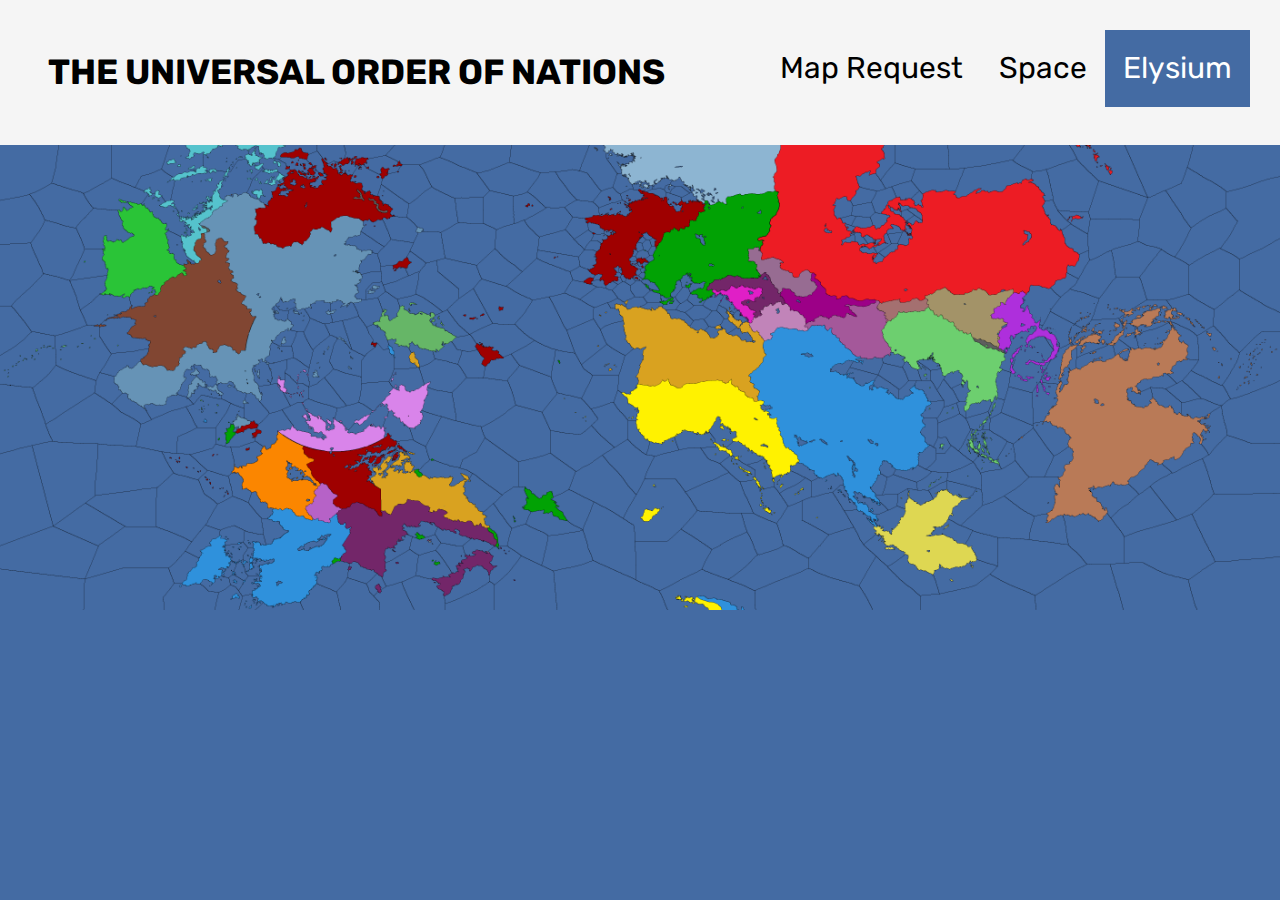
<file: index.html>
<!DOCTYPE html>
  <head>
    <link rel="stylesheet" href="https://stackpath.bootstrapcdn.com/bootstrap/4.5.2/css/bootstrap.min.css" integrity="sha384-JcKb8q3iqJ61gNV9KGb8thSsNjpSL0n8PARn9HuZOnIxN0hoP+VmmDGMN5t9UJ0Z" crossorigin="anonymous">
    <meta name="viewport" content="width=device-width,height=device-height,initial-scale=1.0"/>
    <link rel="shortcut icon" href="favicon.png" type="image/x-icon">
    <title>Regional Maps</title>
    <!-- Global Site Tag (gtag.js) - Google Analytics -->
  <script async src="https://www.googletagmanager.com/gtag/js?id=UA-106544095-1"></script>
  <script>
    window.dataLayer = window.dataLayer || [];
    function gtag(){dataLayer.push(arguments)};
    gtag('js', new Date());

    gtag('config', 'UA-106544095-1');

</script>

    <link rel="prefetch" as="image" href="SpaceMap/Region_Map.png">
    <link href="https://fonts.googleapis.com/css?family=Karla:400,400i,700,700i" rel="stylesheet">
    <link href="https://fonts.googleapis.com/css?family=Rubik:500,700" rel="stylesheet">
    <link rel="stylesheet" href="mapColor.css">
    <link rel="stylesheet" href="style.css">
  </head>

<style>    
body {
  margin: 0;
  padding: 0;
  font-family: 'Karla', sans-serif;
  background-color: #446ba3;
  position:relative;
  min-height: 100vh;
}
</style>
  <body>




    <meta name="viewport" content="width=device-width, initial-scale=1">
    <link rel="stylesheet" href="https://cdnjs.cloudflare.com/ajax/libs/font-awesome/4.7.0/css/font-awesome.min.css">

    <style>
    
    .topnav {
      overflow: hidden;
      background-color: #f5f5f5;
      padding:30px;
    }
    
    .topnav a {
      float: right;
      display: block;
      color: #000000;
      text-align: center;
      padding: 16px 18px;
      font-size: 30px;
      outline: none;
      font-family:Rubik;
      text-decoration: none;
      cursor: default;

    }
    
    .topnav a:hover {
      background-color: #ddd;
      color: black;
      
    }
    
    .topnav a.active {
      background-color: #04AA6D;
      color: white;
    }
    
    .topnav .icon {
      display: none;
    }
    
    #buttonElysium.active {
      background-color: #446ba3;
      color: #ffffff;
    }
    
    #buttonSpace.active {
      background-color: #fdc72e;
      color: #000000;
    }

    @media screen and (max-width: 600px) {
      .topnav a:not(:first-child) {display: none;}
      .topnav a.icon {
        float: right;
        display: block;
      }
      .topnav {
        padding:0;
      }
      .topnav a {
        float:left;
      }
      #regionheading {
        display:none;
      }
    }
    
    @media screen and (max-width: 600px) {
      .topnav.responsive {position: relative;}
      .topnav.responsive .icon {
        position: absolute;
        right: 0;
        top: 0;
      }
      .topnav.responsive a {
        float: none;
        display: block;
        text-align: left;
      }
      .topnav {
        padding:0;
      }
      .topnav a {
        float:left;
      }
      #regionheading {
        display:none;
      }
    }
    </style>
    </head>
    <body>
    
    <div class="topnav" id="myTopnav">
      <a id="buttonElysium" href="#" class="active">Elysium</a>
      <a if="buttonSpace" href="space.html">Space</a>
      <a href="https://docs.google.com/forms/d/e/1FAIpQLSdSnweIpUVPqgtKoRkHeJlYZ1oL1TrbUYhOkxAaGK2T62sqng/viewform?usp=sf_link" target="_blank">Map Request</a>
      <a id="regionheading" href="https://nationstates.net/region=the_universal_order_of_nations">THE UNIVERSAL ORDER OF NATIONS</a>
      <a href="javascript:void(0);" class="icon" onclick="myFunction()">
        <i class="fa fa-bars"></i>
      </a>
    </div>
    

    <script>
    function myFunction() {
      var x = document.getElementById("myTopnav");
      if (x.className === "topnav") {
        x.className += " responsive";
      } else {
        x.className = "topnav";
      }
    }
    </script>




  <div id="EarthTab">
    <div id="earth">
      <img id="earthmap" src="EarthMap/Elysium_Map.png" style="width: 100%;">
    </div>
    <div id="earthlegend" style="overflow-x:auto;">

 
</div>
	</div>
</div>


 


  </div>
</div>

<script src="https://code.jquery.com/jquery-3.5.1.slim.min.js" integrity="sha384-DfXdz2htPH0lsSSs5nCTpuj/zy4C+OGpamoFVy38MVBnE+IbbVYUew+OrCXaRkfj" crossorigin="anonymous"></script>
<script src="https://cdn.jsdelivr.net/npm/popper.js@1.16.1/dist/umd/popper.min.js" integrity="sha384-9/reFTGAW83EW2RDu2S0VKaIzap3H66lZH81PoYlFhbGU+6BZp6G7niu735Sk7lN" crossorigin="anonymous"></script>
<script src="https://stackpath.bootstrapcdn.com/bootstrap/4.5.2/js/bootstrap.min.js" integrity="sha384-B4gt1jrGC7Jh4AgTPSdUtOBvfO8shuf57BaghqFfPlYxofvL8/KUEfYiJOMMV+rV" crossorigin="anonymous"></script>
  </body>
</file>
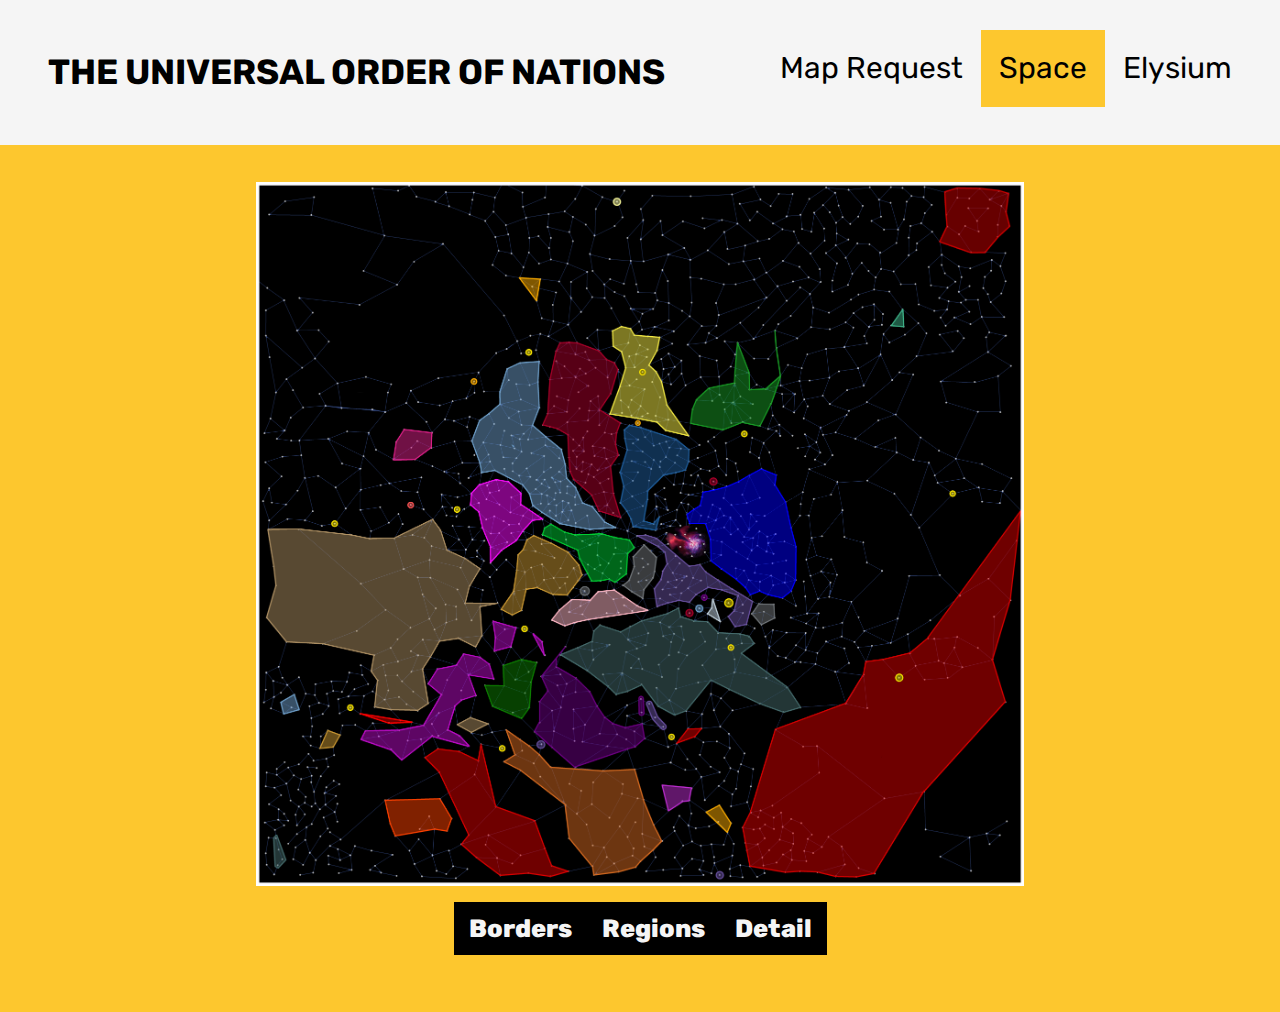
<file: space.html>
<!DOCTYPE html>
  <head>
    <link rel="stylesheet" href="https://stackpath.bootstrapcdn.com/bootstrap/4.5.2/css/bootstrap.min.css" integrity="sha384-JcKb8q3iqJ61gNV9KGb8thSsNjpSL0n8PARn9HuZOnIxN0hoP+VmmDGMN5t9UJ0Z" crossorigin="anonymous">
    <meta name="viewport" content="width=device-width,height=device-height,initial-scale=1.0"/>
    <link rel="shortcut icon" href="favicon.png" type="image/x-icon">
    <title>Space Map</title>
    <!-- Global Site Tag (gtag.js) - Google Analytics -->
  <script async src="https://www.googletagmanager.com/gtag/js?id=UA-106544095-1"></script>
  <script>
    window.dataLayer = window.dataLayer || [];
    function gtag(){dataLayer.push(arguments)};
    gtag('js', new Date());

    gtag('config', 'UA-106544095-1');

</script>

    <link rel="prefetch" as="image" href="SpaceMap/Region_Map.png">
    <link href="https://fonts.googleapis.com/css?family=Karla:400,400i,700,700i" rel="stylesheet">
    <link href="https://fonts.googleapis.com/css?family=Rubik:500,700" rel="stylesheet">
    <link rel="stylesheet" href="mapColor.css">
    <link rel="stylesheet" href="style.css">
  </head>



  <body>

    <meta name="viewport" content="width=device-width, initial-scale=1">
    <link rel="stylesheet" href="https://cdnjs.cloudflare.com/ajax/libs/font-awesome/4.7.0/css/font-awesome.min.css">

    <style>
    body {
        margin: 0;
        padding: 0;
        font-family: 'Karla', sans-serif;
        background-color: #fdc72e;
    }

    .topnav {
      overflow: hidden;
      background-color: #f5f5f5;
      padding:30px;
    }
    
    .topnav a {
      float: right;
      display: block;
      color: #000000;
      text-align: center;
      padding: 16px 18px;
      font-size: 30px;
      outline: none;
      font-family:Rubik;
      text-decoration: none;
      cursor: default;

    }
    
    .topnav a:hover {
      background-color: #ddd;
      color: black;
      
    }
    
    .topnav .icon {
      display: none;
    }
    
    #buttonElysium.active {
      background-color: #446ba3;
      color: #ffffff;
    }
    
    #buttonSpace.active {
      background-color: #fdc72e;
      color: #000000;
    }

    @media screen and (max-width: 600px) {
      .topnav a:not(:first-child) {display: none;}
      .topnav a.icon {
        float: right;
        display: block;
      }
      .topnav {
        padding:0;
      }
      .topnav a {
        float:left;
      }
      #regionheading {
        display:none;
      }
    }
    
    @media screen and (max-width: 600px) {
      .topnav.responsive {position: relative;}
      .topnav.responsive .icon {
        position: absolute;
        right: 0;
        top: 0;
      }
      .topnav.responsive a {
        float: none;
        display: block;
        text-align: left;
      }
      .topnav {
        padding:0;
      }
      .topnav a {
        float:left;
      }
      #regionheading {
        display:none;
      }
    }
    </style>
    </head>
    <body>
    
    <div class="topnav" id="myTopnav">
      <a id="buttonElysium" href="index.html">Elysium</a>
      <a id="buttonSpace" href="#" class="active">Space</a>
      <a href="https://docs.google.com/forms/d/e/1FAIpQLSdSnweIpUVPqgtKoRkHeJlYZ1oL1TrbUYhOkxAaGK2T62sqng/viewform?usp=sf_link" target="_blank">Map Request</a>
      <a id="regionheading" href="https://nationstates.net/region=the_universal_order_of_nations">THE UNIVERSAL ORDER OF NATIONS</a>
      <a href="javascript:void(0);" class="icon" onclick="myFunction()">
        <i class="fa fa-bars"></i>
      </a>
    </div>
    

    <script>
    function myFunction() {
      var x = document.getElementById("myTopnav");
      if (x.className === "topnav") {
        x.className += " responsive";
      } else {
        x.className = "topnav";
      }
    }
    </script>



    <div id="SpaceTab">
        <div id="space">
          <img id="spaceMap">
        </div>
    <br>
    <div id="spaceSwitchButtonContainer">
        <div id="spaceSwitchButtonDiv">
          <a id="NationButton" style="font-size: 25px; font-weight: 800;" onclick="toggleBtnClickNation()" class="spaceSwitchButton">Borders</a><a id="RegionButton" style="font-size: 25px; font-weight: 800;" onclick="toggleBtnClickRegion()" class="spaceSwitchButton">Regions</a><a id="DetailButton" style="font-size: 25px; font-weight: 800;" onclick="toggleBtnClickDetail()" class="spaceSwitchButton">Detail</a>
        </div>
      </div>
    
        <script>
          document.getElementById("spaceMap").src = "SpaceMap/Space_Map.png";
    
          function toggleBtnClickNation() {
            document.getElementById("spaceMap").src = "SpaceMap/Space_Map.png";
          }
    
          function toggleBtnClickRegion() {
            document.getElementById("spaceMap").src = "SpaceMap/Region_Map.png";
          }
    
          function toggleBtnClickDetail() {
            document.getElementById("spaceMap").src = "SpaceMap/Space_Map_Text.png";
          }
          toggleBtnClickNation()
        </script>





<script src="https://code.jquery.com/jquery-3.5.1.slim.min.js" integrity="sha384-DfXdz2htPH0lsSSs5nCTpuj/zy4C+OGpamoFVy38MVBnE+IbbVYUew+OrCXaRkfj" crossorigin="anonymous"></script>
<script src="https://cdn.jsdelivr.net/npm/popper.js@1.16.1/dist/umd/popper.min.js" integrity="sha384-9/reFTGAW83EW2RDu2S0VKaIzap3H66lZH81PoYlFhbGU+6BZp6G7niu735Sk7lN" crossorigin="anonymous"></script>
<script src="https://stackpath.bootstrapcdn.com/bootstrap/4.5.2/js/bootstrap.min.js" integrity="sha384-B4gt1jrGC7Jh4AgTPSdUtOBvfO8shuf57BaghqFfPlYxofvL8/KUEfYiJOMMV+rV" crossorigin="anonymous"></script>
</body>
</file>
<file: mapColor.css>
/* EARTH COLOURS */
.earthFCI {
	background-color: #ff7e00;
}

.earthSUBURBIA {
	background-color: #ffea00;
}

.earthARGONIA {
	background-color: #9c01ff;
}

.earthCCCP {
	background-color: #bca9ff;
}

.earthCANADA {
	background-color: #7092be;
}

.earthASH {
	background-color: #2f91dc;
}

.earthRDA {
	background-color: #b97a57;
}

.earthCASCADIA {
	background-color: #397c12;
}

.earthBRITTANIA {
	background-color: #bd56bf;
}

.earthTRIBES {
	background-color: #009a44;
}

.earthTEUTIONIA {
	background-color: #9f0000;
}





.earthSTEK {
	background-color: #d9a220;
}

.earthREPUBLICA {
	background-color: #ed1c24;
}

.earthTARTARIA {
	background-color: #6ca4cf;
}

.earthPERM {
	background-color: #105523;
}

.earthGODMAKER {
	background-color: #b72626;
}

.earthMOSCOW {
	background-color: #bf4f4f;
}

.earthPETRO {
	background-color: #819aba;
}

.earthTGKC {
	background-color: #e871c9;
}

.earthSUBSIHN {
	background-color: #c8c35f;
}

.earthMALA {
	background-color: #ff95e6;
}

.earthBORN {
	background-color: #828014;
}
 
.earthXI {
	background-color: #ee8b0a;
}

.earthNGUINEA {
	background-color: #5bc49d;
}

.earthTRIBES {
	background-color: #009a44;
}

.earthETHIOPIA {
	background-color: #590d22;
}

.earthSULTAN {
	background-color: #be3333;
}

.earthGHANA {
	background-color: #49c976;
}

.earthSIDI {
	background-color: #8a3232;
}

.earthKHIVA {
	background-color: #9fcaeb;
}

.earthFarallon {
	background-color: #199d26;
}

.earthSomalia {
	background-color: #c7bd00;
}

.earthKenya {
	background-color: #fff875;
}

.earthEritrea {
	background-color: #049fb3;
}

.earthOMAN {
	background-color: #907243;
}

.earthARABIA {
	background-color: #73c806;
}

.earthTURKEY {
	background-color: #dd0d30;
}

.earthPALA {
	background-color: #ff9306;
}

.earthSYRIA {
	background-color: #dfa854;
}

.earthIRAN {
	background-color: #7a9317;
}

.earthCAUC {
	background-color: #821793;
}

.earthCYP {
	background-color: #008fb0;
}

.earthGRE {
	background-color: #0817b8;
}

.earthBALKAN {
	background-color: #6608b8;
}

.earthNAN {
	background-color: #7b081f;
}
.earthSME {
	background-color: #c29529;
}


/* SPACE COLOURS */

.spaceTEUTIONIA {
	background-color: #ad002b;
}

.spaceTRIBES {
	background-color: #00cc33;
}



.spaceSTEKARUS {
	background-color: #ff6633;
}

.spaceSILBERFLUSS {
	background-color: #6a51a2;
}

.spaceRDA {
	background-color: #0000ff;
}

.spaceNEF {
	background-color: #fa0bfd;
}

.spaceREPUBLICA {
	background-color: #d96c21;
}

.spaceASH {
	background-color: #6fa0cb;
}

.spaceSUBURBIA {
	background-color: #f7ed46;
}

.spaceCONFEDERATEIMPERIUM {
	background-color: #ff7e00;
}

.spaceGRENZE {
	background-color: #456b6c;
}



.spaceZEIKEUTSYR {
	background-color: #6e0085;
}





.spaceISAURIAN {
	background-color: #ffffff;
}

.spaceISTANISTAN {
	background-color: #0d8001;
}

.spaceTITANANIUM {
	background-color: #bc0cc7;
}







.spaceGRIPPLI {
	background-color: #bcc7c6;
}

.spaceCCCP {
	background-color: #1f5f9f;
}

.spacePORTALLA {
	background-color: #00d2ff;
}

.spaceSHEJIN {
	background-color: #8984d1;
}

.spaceAIDAN {
	background-color: #f95bff;
}



.spaceTRAIKUPI {
	background-color: #42ebff;
}
</file>
<file: style.css>
.list {
text-align: left;
padding-left: 25%;
list-style:none;
font-weight:600;
margin: 2%;
}
.headings {
text-align: left;
padding-left:26%;
font-weight: 700;
}

#table {
    margin-top:2%;
    margin-bottom:2%;
    color:#ffffff;
    display:flex;
    justify-content:center;
    flex-wrap: wrap;
    width:100%;
    text-align: center;
}

#table > div {
    width:25%;
}

@media(max-width:1024px){
    #table > div {
        width:33%;
    }
}

@media(max-width:768px){
    #table > div {
        width:50%;
    }
}

@media(max-width:500px){
    #table > div {
        width:100%;
    }
}



#regionheading {
font-size: 35px;
color:#000000;
font-weight: 900;
font-family: Rubik;
font-weight: 700;
float:left;
}

#regionheading:hover {
    background-color: #f5f5f5;
    text-decoration: underline;
    cursor: pointer;
}


@media only screen and (max-width: 1024px) {
    #regionheading {
        font-size:25px;
}
}

.spaceSwitchButton.active {
    background: #f5f5f5;
    color: #000000;
  }
  .spaceSwitchButton:hover {
    background: #f5f5f5;
    color: #000000;
  }
  .spaceSwitchButton {
    float: center;
    border: none;
    outline: none;
    cursor: pointer;
    padding: 12px 15px;
    transition: 0.1s;
    font-size: 25px;
    color: #f5f5f5;
    vertical-align: bottom;
    font-family: Rubik;
    font-weight:500;
  
    background-color: #000000;
    text-align: middle;
    -webkit-animation: fadeEffect 0.5s;
    animation: fadeEffect 0.5s;
  }
  .spaceSwitchButton.active {
    background-color: #ffffff;
  }

  #spaceSwitchButtonContainer {
    text-align:center;
    margin-bottom:5%;
  }
  #spaceSwitchButtonDiv {
    display:inline-block;
  }

.legendcontent {
    list-style:none; font-size: 19px; font-weight: 700; align: top;
}
    
    #preloadedImages
    {
        width: 0px;
        height: 0px;
        display: inline;
        background-image: url(SpaceMap/Space_Map.png);
        background-image: url(SpaceMap/Earth_Map.png);
        background-image: url(SpaceMap/Region_Map.png);
        background-image: url(SpaceMap/Space_Map_Text.png);

    }


    .spaceDateElysium {
    background: #282828;
    color:#ffffff;
    font-weight: 900;
    text-align: left;
    padding-top: 1em;
    vertical-align: middle;
    display: inline-block;


    position: absolute;
    bottom: 0;
    width: 100%;
    }

    .spaceDate {
        background: #282828;
        color:#ffffff;
        font-weight: 900;
        text-align: left;
        padding-top: 1em;
        vertical-align: middle;
        display: inline-block;
        width:100%;
    
        }

    .footer {
        padding-left: 1cm;
    }

    #SpaceTab {
    background: #fdc72e;
    }

    #space {
    background: #fdc72e;
    text-align: center;
    padding-top: 1cm;
    image-rendering: smooth;

    }


    #spaceLabels {
    background: #fdc72e;
    color: #f5f5f5;
    text-align: center;
    padding-top: 1cm;

    }
    ul {
    margin: 1em 0;
    padding: 0 0 0 10px;
    }
    li {
    margin: 0.5em 0;
    }


    #AfricaButton:hover {
    background: #f5f5f5;
    color: #000000;
    }


        .placeholder {
        background: #000000;
    }
    .box {
    float: left;
    width: 18px;
    height: 18px;
    margin: 0px;
    margin-right: 15px;
    vertical-align: text-bottom;
    }

    @-webkit-keyframes fadeEffect {
    from {opacity: 0;}
    to {opacity: 1;}
    }
    @keyframes fadeEffect {
    from {opacity: 0;}
    to {opacity: 1;}
    }

    #spaceMap {
        width: 60%;
    }
@media only screen and (max-width:800px) {

    html, body {
        max-width: 100%;
        overflow-x: hidden;
    }
    #regionheading {
        display:none;
    }
    #info {
        width:20%;
        margin:0;
    }
    #earthButton {
        width:40%;
        margin:0;
        float:left;
    }
    #spaceButton {
        width:40%;
        margin:0;
    }
    #divHeading {
        margin:0;
        padding:0;

    }
    .list {
        padding-left:5%;
    }
    .headings {
        padding-left:5%;
    }
    #spaceList {
        padding-left:5em;
    }


    #spaceMap {
        width: 95%;
    }
    #leftColumn {
    display:none;
    }
    #rightColumn {
    display:none;
}

    .iframe {
        width:100vw;
    }
}
</file>
